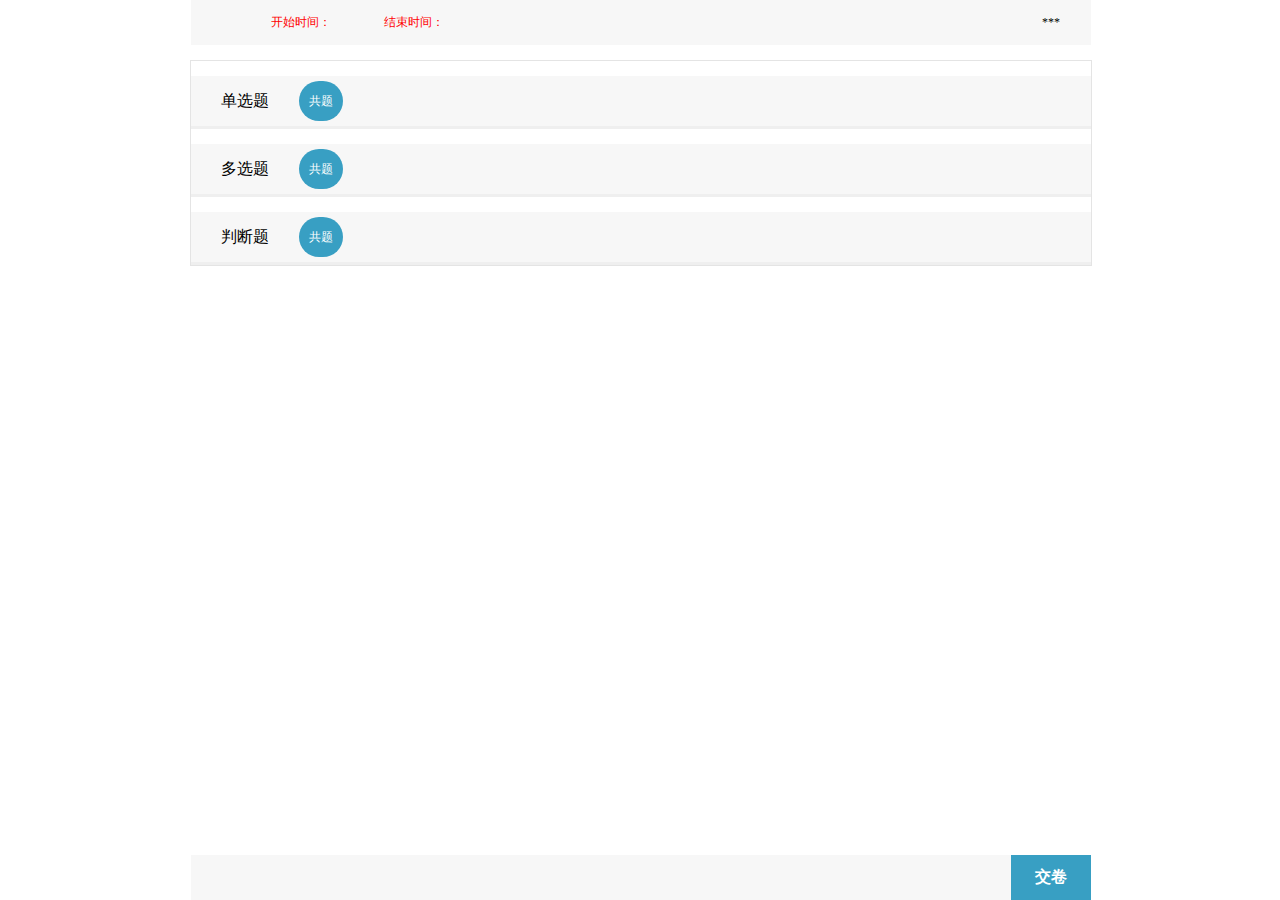
<file: police_answer/index.html>
﻿<!DOCTYPE HTML>
<html>

<head>
    <meta http-equiv="content-type" content="text/html;charset=UTF-8">
    <meta name="viewport" content="width=device-width, initial-scale=1.0" />
    <title>答题</title>
    <link href="./css/main.css" rel="stylesheet" type="text/css" />
    <link href="./css/iconfont.css" rel="stylesheet" type="text/css" />
    <link href="./css/test.css" rel="stylesheet" type="text/css" />

    <style>
        p {
            display: inline-block;
        }
        
        .hasBeenAnswer {
            background: #5d9cec;
            color: #fff;
        }
    </style>
</head>

<body id="box">
    <div class="main" style="padding-top: 45px;">
        <!--nr start-->
        <div class="test_main">
            <div class="nr_left">
                <div class="test">
                    <form action="" method="post">
                        <div class="test_content">
                            <div class="test_content_title">
                                <h2>单选题</h2>
                                <p>
                                    <span>共</span><i class="content_lit danxuan_num"></i><span>题</span>
                                </p>
                            </div>
                        </div>
                        <div class="test_content_nr">
                            <ul id="danxuan_box"></ul>
                        </div>

                        <div>
                            <div class="test_content">
                                <div class="test_content_title">
                                    <h2>多选题</h2>
                                    <p><span>共</span><i class="content_lit duoxuanNum"></i><span>题</span>
                                    </p>
                                </div>
                            </div>
                            <div class="test_content_nr">
                                <ul id="duoxuan_box"></ul>
                            </div>
                        </div>

                        <div>
                            <div class="test_content">
                                <div class="test_content_title">
                                    <h2>判断题</h2>
                                    <p><span>共</span><i class="content_lit panduanNum"></i><span>题</span>
                                    </p>
                                </div>
                            </div>
                            <div class="test_content_nr">
                                <ul id="panduan_box"></ul>
                            </div>

                        </div>

                        <div>
                            <div class="test_title" style="top: 0;">
                                <p class="test_time">
                                    <b class="alt-1 title_answer"></b>
                                    <span style="margin:0 50px;">开始时间：<span class="start_time"></span></span>
                                    <span>结束时间：<span class="end_time"></span></span>
                                </p>
                                <font class='username'>李明</font>
                            </div>
                            <div class="test_title">
                                <p class="test_time">
                                    <b class="alt-1 timer"></b>
                                </p>
                                <font id="submit"><input type="button" name="test_jiaojuan" value="交卷"></font>
                            </div>
                        </div>

                    </form>
                </div>
            </div>
        </div>
        <!--nr end-->
        <div class="foot"></div>
    </div>

    <script src="./jquery-1.11.3.min.js"></script>
    <script src="./common.js"></script>

    <script>
        window.onload = function() {
            var time = 0;
            var timer = null;
            var actData = {};
            var currentTimeMillis = '';
            jQuery.support.cors = true;
            $.ajax({
                url: request_url + 'answer-admin/web/examtitle/randomExamOrderByType',
                method: 'get',
                contentType: 'application/json;charset=UTF-8',
                success: function(res) {
                    if (res.code == 0) {
                        actData = res.data.actData;
                        currentTimeMillis = res.data.currentTimeMillis;
                        sessionStorage.setItem('currentTimeMillis', currentTimeMillis);
                        $('.title_answer').text(actData.name);
                        $('.start_time').text(actData.startTime);
                        $('.end_time').text(actData.endTime);

                        var danxuan_arr = res.data.danxuanTitleData;
                        var duoxuan_arr = res.data.duoxuanTitleData;
                        var panduan_arr = res.data.panduanTitleData;
                        $('.danxuan_num').text(danxuan_arr.length);
                        $('.duoxuanNum').text(duoxuan_arr.length);
                        $('.panduanNum').text(panduan_arr.length);

                        var html = '';
                        var checkbox_html = '';
                        var panduan_html = '';
                        $.each(danxuan_arr, function(index, value) {
                            var option_arr = value.selectList;
                            var option_html = '';
                            $.each(option_arr, function(idx, val) {
                                option_html += '<li class="option"><input type="radio" class="radioOrCheck" value="' + value.id + '_' + value.number + '_' + value.titleScore + '|' + val.selectNum + '" name="answer' + Number(index + 1) + '"id="answer_' + Number(index + 1) + '_option_' + Number(idx + 1) + '" /><label for="answer_' + Number(index + 1) + '_option_' + Number(idx + 1) + '">' + val.selectNum + '.' + val.selectContent + '</label></li>';
                            })
                            html += '<li id="qu_0_0"><div class="test_content_nr_tt"><i>' + Number(index + 1) + '</i><span>(' + value.titleScore + '分)</span><font>' + value.stem + '</font></div><div class="test_content_nr_main"><ul>' + option_html + '</ul></div> </li>';
                        })
                        $.each(duoxuan_arr, function(index, value) {
                            var option_arr = value.selectList;
                            var option_html = '';
                            $.each(option_arr, function(idx, val) {
                                option_html += '<li class="option"><input type="checkbox" class="radioOrCheck" value="' + value.id + '_' + value.number + '_' + value.titleScore + '|' + val.selectNum + '" name="checkbox' + Number(index + 1) + '"id="checkbox_' + Number(index + 1) + '_option_' + Number(idx + 1) + '" /><label for="checkbox_' + Number(index + 1) + '_option_' + Number(idx + 1) + '">' + val.selectNum + '.' + val.selectContent + '</label></li>';
                            })
                            checkbox_html += '<li><div class="test_content_nr_tt"><i>' + Number(index + 1) + '</i><span>(' + value.titleScore + '分)</span><font>' + value.stem + '</font></div><div class="test_content_nr_main"><ul>' + option_html + '</ul></div> </li>';
                        });
                        $.each(panduan_arr, function(index, value) {
                            var option_arr = value.selectList;
                            var option_html = '';
                            $.each(option_arr, function(idx, val) {
                                option_html += '<li class="option"><input type="radio" class="radioOrCheck" value="' + value.id + '_' + value.number + '_' + value.titleScore + '|' + val.selectNum + '" name="panduan' + Number(index + 1) + '"id="panduan_' + Number(index + 1) + '_option_' + Number(idx + 1) + '" /><label for="panduan_' + Number(index + 1) + '_option_' + Number(idx + 1) + '">' + val.selectNum + '.' + val.selectContent + '</label></li>';
                            })
                            panduan_html += '<li><div class="test_content_nr_tt"><i>' + Number(index + 1) + '</i><span>(' + value.titleScore + '分)</span><font>' + value.stem + '</font></div><div class="test_content_nr_main"><ul>' + option_html + '</ul></div> </li>';
                        });
                        $('#danxuan_box').append(html);
                        $('#duoxuan_box').append(checkbox_html);
                        $('#panduan_box').append(panduan_html);

                        time = actData.duration;
                        $('.timer').text(time);
                        timer = setInterval(function() {
                            $('.timer').text(time);
                            time -= 1;
                        }, 1000)
                    } else {
                        alert(res.msg);
                    }

                },
                error: function(err) {
                    alert(JSON.stringify(err));
                }
            })

            $('#submit').click(function() {
                var arr = [];
                $('#danxuan_box>li').each(function(index, dom) {
                    var obj = {};
                    var aaa = 'answer' + Number(index + 1);
                    var bbb = $("input[name='" + aaa + "']").val();
                    bbb = bbb.split('|')[0] + '|' + '';
                    bbb = $("input[name='" + aaa + "']:checked").val() ? $("input[name='" + aaa + "']:checked").val() : bbb;
                    obj.activityId = actData.id;
                    obj.policeNumber = userInfo.policeNumber;
                    obj.examTitleId = bbb.split('_')[0];
                    obj.examTitleNumber = bbb.split('_')[1];
                    obj.examTitleScore = bbb.split('_')[2].split('|')[0];
                    obj.nowSelect = bbb.split('|')[1];
                    obj.currentTimeMillis = currentTimeMillis;
                    arr.push(obj);
                })
                $('#duoxuan_box>li').each(function(index, dom) {
                    var obj = {};
                    var aaa = 'checkbox' + Number(index + 1);
                    var str = '';
                    var bbb = $("input[name='" + aaa + "']").val();
                    bbb = bbb.split('|')[0] + '|' + '';
                    $("input[name='" + aaa + "']:checked").each(function() {
                        str += $(this).val().split('|')[1];
                    });
                    bbb = bbb + '' + str;
                    obj.activityId = actData.id;
                    obj.policeNumber = userInfo.policeNumber;
                    obj.examTitleId = bbb.split('_')[0];
                    obj.examTitleNumber = bbb.split('_')[1];
                    obj.examTitleScore = bbb.split('_')[2].split('|')[0];
                    obj.nowSelect = bbb.split('|')[1];
                    obj.currentTimeMillis = currentTimeMillis;
                    arr.push(obj);
                })
                $('#panduan_box>li').each(function(index, dom) {
                    var obj = {};
                    var aaa = 'panduan' + Number(index + 1);
                    var bbb = $("input[name='" + aaa + "']").val();
                    bbb = bbb.split('|')[0] + '|' + '';
                    bbb = $("input[name='" + aaa + "']:checked").val() ? $("input[name='" + aaa + "']:checked").val() : bbb;
                    obj.activityId = actData.id;
                    obj.policeNumber = userInfo.policeNumber;
                    obj.examTitleId = bbb.split('_')[0];
                    obj.examTitleNumber = bbb.split('_')[1];
                    obj.examTitleScore = bbb.split('_')[2].split('|')[0];
                    obj.nowSelect = bbb.split('|')[1];
                    obj.currentTimeMillis = currentTimeMillis;
                    arr.push(obj);
                })
                $.ajax({
                    url: request_url + 'answer-admin/web/policeselectanswer/checkAnswer',
                    method: 'post',
                    contentType: 'application/json;charset=UTF-8',
                    data: JSON.stringify(arr),
                    success: function(res) {
                        console.log(res);
                        if (res.code == 0) {
                            sessionStorage.setItem('result', JSON.stringify(res.data));
                            window.location.href = './result.html';
                        } else {
                            alert(res.msg);
                        }
                    },
                    error: function(err) {
                        alert(JSON.stringify(err));
                    }
                })
            })

            var timer2 = setInterval(function() {
                if (time == 0) {
                    clearInterval(timer);
                    var arr = [];
                    $('#danxuan_box>li').each(function(index, dom) {
                        var obj = {};
                        var aaa = 'answer' + Number(index + 1);
                        var bbb = $("input[name='" + aaa + "']").val();
                        bbb = bbb.split('|')[0] + '|' + '';
                        bbb = $("input[name='" + aaa + "']:checked").val() ? $("input[name='" + aaa + "']:checked").val() : bbb;
                        obj.activityId = actData.id;
                        obj.policeNumber = userInfo.policeNumber;
                        obj.examTitleId = bbb.split('_')[0];
                        obj.examTitleNumber = bbb.split('_')[1];
                        obj.examTitleScore = bbb.split('_')[2].split('|')[0];
                        obj.nowSelect = bbb.split('|')[1];
                        arr.push(obj);
                    })
                    $('#duoxuan_box>li').each(function(index, dom) {
                        var obj = {};
                        var aaa = 'checkbox' + Number(index + 1);
                        var str = '';
                        var bbb = $("input[name='" + aaa + "']").val();
                        bbb = bbb.split('|')[0] + '|' + '';
                        $("input[name='" + aaa + "']:checked").each(function() {
                            str += $(this).val().split('|')[1];
                        });
                        bbb = bbb + '' + str;
                        obj.activityId = actData.id;
                        obj.policeNumber = userInfo.policeNumber;
                        obj.examTitleId = bbb.split('_')[0];
                        obj.examTitleNumber = bbb.split('_')[1];
                        obj.examTitleScore = bbb.split('_')[2].split('|')[0];
                        obj.nowSelect = bbb.split('|')[1];
                        arr.push(obj);
                    })
                    $('#panduan_box>li').each(function(index, dom) {
                        var obj = {};
                        var aaa = 'panduan' + Number(index + 1);
                        var bbb = $("input[name='" + aaa + "']").val();
                        bbb = bbb.split('|')[0] + '|' + '';
                        bbb = $("input[name='" + aaa + "']:checked").val() ? $("input[name='" + aaa + "']:checked").val() : bbb;
                        obj.activityId = actData.id;
                        obj.policeNumber = userInfo.policeNumber;
                        obj.examTitleId = bbb.split('_')[0];
                        obj.examTitleNumber = bbb.split('_')[1];
                        obj.examTitleScore = bbb.split('_')[2].split('|')[0];
                        obj.nowSelect = bbb.split('|')[1];
                        arr.push(obj);
                    })
                    $.ajax({
                        url: request_url + 'answer-admin/web/policeselectanswer/checkAnswer',
                        method: 'post',
                        contentType: 'application/json;charset=UTF-8',
                        data: JSON.stringify(arr),
                        success: function(res) {
                            console.log(res);
                            if (res.code == 0) {
                                sessionStorage.setItem('result', JSON.stringify(res.data));
                                window.location.href = './result.html';
                            } else {
                                alert(res.msg);
                            }
                        },
                        error: function(err) {
                            alert(JSON.stringify(err));
                        }
                    })
                    clearInterval(timer2);
                }
            }, 1000)

            var userInfo = sessionStorage.getItem('userInfo') ? JSON.parse(sessionStorage.getItem('userInfo')) : {
                policeNumber: '***'
            };
            $('.username').text(userInfo.policeNumber);

        }
    </script>


</body>

</html>
</file>
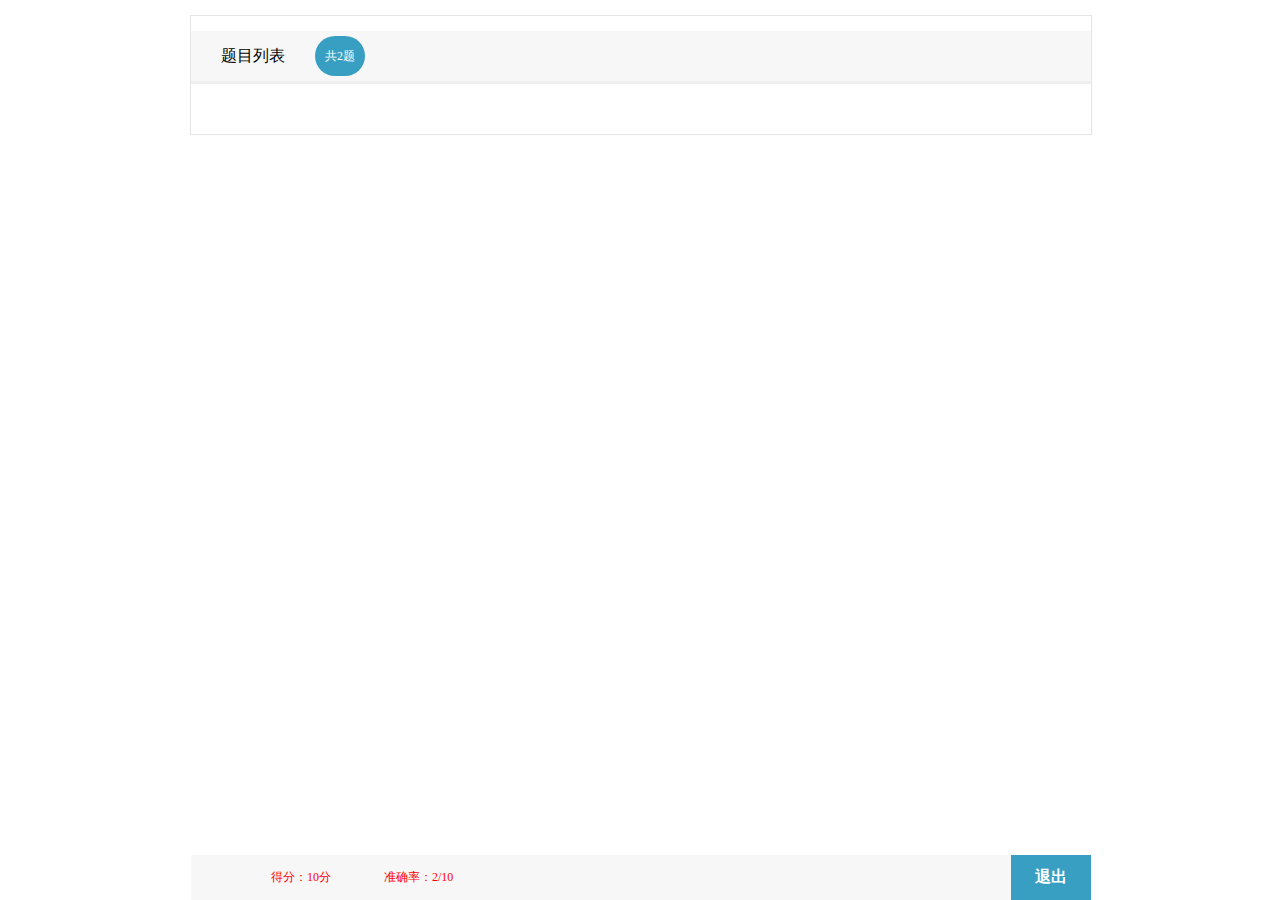
<file: police_answer/analysis.html>
<!DOCTYPE html>
<html lang="en">

<head>
    <meta charset="UTF-8">
    <meta http-equiv="X-UA-Compatible" content="IE=edge">
    <meta name="viewport" content="width=device-width, initial-scale=1.0">
    <title>解析</title>
    <link href="./css/main.css" rel="stylesheet" type="text/css" />
    <link href="./css/iconfont.css" rel="stylesheet" type="text/css" />
    <link href="./css/test.css" rel="stylesheet" type="text/css" />
    <style>
        * {
            padding: 0;
            margin: 0;
        }
        
        .tips_type {
            color: red;
        }
        
        .option>label {
            display: inline-block;
        }
        
        .option>label.active {
            font-weight: 600;
            color: #5d9cec;
        }
        
        .test_content_nr {
            padding-bottom: 50px;
        }
    </style>
</head>

<body>
    <div class="main">
        <!--nr start-->
        <div class="test_main">
            <div class="nr_left">
                <div class="test">
                    <form action="" method="post">
                        <div class="test_content">
                            <div class="test_content_title">
                                <h2>题目列表</h2>
                                <p>
                                    <span>共</span><i class="content_lit danxuan_num">2</i><span>题</span>
                                </p>
                            </div>
                        </div>
                        <div class="test_content_nr">
                            <ul id="danxuan_box">
                                <!-- <li>
                                    <div class="test_content_nr_tt">
                                        <i>1</i><span class="tips_type">【多选】</span><span>(1分)</span>
                                        <font>在生产管理信息系统中，下列操作步骤能正确将工单推进流程的是（ ）</font>
                                    </div>
                                    <div class="test_content_nr_main">
                                        <ul>
                                            <li class="option">
                                                <label class="active">A.alskdfjlks</label>
                                            </li>
                                        </ul>
                                        <div style="margin-top: 10px;">正确选项：D</div>
                                    </div>
                                </li> -->
                            </ul>
                        </div>

                        <div>
                            <div class="test_title">
                                <p class="test_time">
                                    <b class="alt-1 title_answer"></b>
                                    <span style="margin:0 50px;">得分：<span class="start_time">10</span>分</span>
                                    <span>准确率：<span class="right_num">2</span>/<span class="totalNum">10</span></span>
                                </p>
                                <font id="submit"><input type="button" name="test_jiaojuan" value="退出"></font>
                            </div>
                        </div>

                    </form>
                </div>
            </div>
        </div>
    </div>

    <script src="./jquery-1.11.3.min.js"></script>
    <script src="./common.js"></script>
    <script>
        window.onload = function() {
            jQuery.support.cors = true;
            $.ajax({
                url: request_url + 'answer-admin/web/policeselectanswer/showAnswerRes', //获取解析数据
                method: 'get',
                contentType: 'application/json;charset=UTF-8',
                data: {
                    policeNumber: JSON.parse(sessionStorage.getItem('userInfo')).policeNumber,
                    currentTimeMillis: sessionStorage.getItem('currentTimeMillis')
                },
                success: function(res) {
                    if (res.code == 0) {
                        var arr = res.data;
                        var html = '';
                        $.each(arr, function(index, value) {
                            var option_html = '';
                            $.each(value.examTitleEntity.selectList, function(index2, value2) {
                                var nowSelect_arr = value.nowSelectArr;
                                var aaa = 0;
                                $.each(nowSelect_arr, function(index3, value3) {
                                    if (value3 == value2.selectNum) {
                                        aaa += 1;
                                    }
                                })
                                var bbb = aaa > 0 ? 'active' : '';
                                option_html += '<li class="option"><label class="' + bbb + '">' + value2.selectNum + '.' + value2.selectContent + '</label></li>';
                            })
                            var tips_type = value.examTitleEntity.type == 0 ? '单选' : value.examTitleEntity.type == 1 ? '多选' : '判断题';
                            var right_or_rough = value.isCorrect == 1 ? '<span style="color:#09F859">【回答正确】</span>' : '<span style="color:red">【回答错误】</span>';
                            html += '<li><div class="test_content_nr_tt"><i>' + Number(index + 1) + '</i><span class="tips_type">【' + tips_type + '】</span><font>' + value.examTitleEntity.stem + '</font> </div><div class="test_content_nr_main"><ul>' + option_html + '</ul><div style="margin-top: 10px;">正确答案：' + value.examTitleEntity.answerEntity.answer + right_or_rough + '</div></div></li>';
                        })
                        $('#danxuan_box').append(html);
                    } else {
                        alert(res.msg);
                    }
                },
                error: function(err) {
                    alert(JSON.stringify(err));
                }
            })

            var result = JSON.parse(sessionStorage.getItem('result'));
            $('.start_time').text(result.nowScore);
            $('.right_num').text(result.correctNum);
            $('.totalNum').text(result.tolQNum);

            // 退出按钮
            $('#submit').click(function() {
                location.href = './login.html'
            })
        }
    </script>
</body>

</html>
</file>
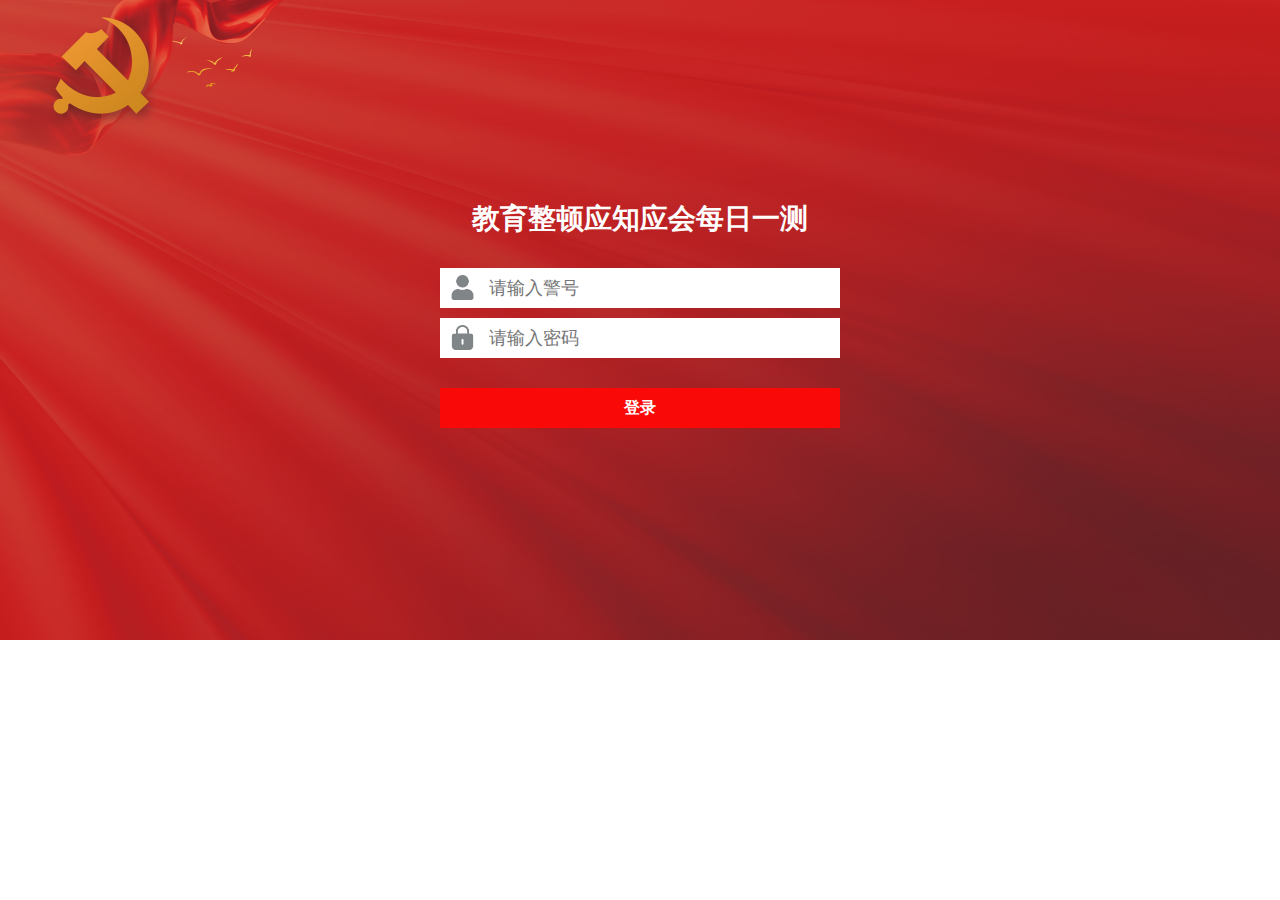
<file: police_answer/login.html>
<!DOCTYPE html>
<html lang="en">

<head>
    <meta charset="UTF-8">
    <meta http-equiv="X-UA-Compatible" content="IE=edge">
    <meta name="viewport" content="width=device-width, initial-scale=1.0">
    <title>答题</title>
    <style>
        * {
            margin: 0;
            padding: 0;
        }
        
        #box {
            background: url('./img/bg1.jpg') no-repeat;
            background-size: 100%;
        }
        
        .content {
            width: 400px;
            margin: 200px auto;
        }
        
        .common_center {
            width: 100%;
            margin-bottom: 30px;
        }
        
        .title {
            color: #fff;
            font-size: 28px;
            text-align: center;
            font-weight: 600;
        }
        
        .input_box {
            width: 100%;
            height: 40px;
            padding-left: 10px;
            box-sizing: border-box;
            background-color: #fff;
            margin-bottom: 10px;
        }
        
        .input_box>img {
            width: 25px;
            height: 25px;
            position: relative;
            top: 6px;
        }
        
        input {
            border: none;
            width: 340px;
            height: 100%;
            line-height: 40px;
            font-size: 18px;
            padding-left: 10px;
            position: relative;
            outline: none;
        }
        
        .login_btn {
            width: 100%;
            height: 40px;
            line-height: 40px;
            text-align: center;
            color: #fff;
            font-weight: 600;
            background-color: #fa0909;
        }
        
        .login_btn:hover {
            cursor: pointer;
            background-color: #fa0909;
        }
        
        .update_pwd {
            text-align: right;
        }
        
        .update_pwd:hover {
            cursor: pointer;
            color: #D71617;
        }
    </style>
</head>

<body id="box">
    <div class="content">
        <p class="common_center title">教育整顿应知应会每日一测</p>
        <div class="common_center ">
            <div class="input_box">
                <img src="./img/yonghu-fuben.png" alt="">
                <input type="text" id="account" placeholder="请输入警号">
            </div>
            <div class="input_box">
                <img src="./img/zu.png" alt="">
                <input type="password" id="password" placeholder="请输入密码">
            </div>
        </div>
        <div class="common_center login_btn">登录</div>
    </div>

    <script src="./jquery-1.11.3.min.js"></script>
    <script src="./common.js"></script>
    <script type="text/javascript">
        window.onload = function() {
            $('.login_btn').click(function() {
                var account = $('#account').val();
                var password = $('#password').val();
                jQuery.support.cors = true;
                $.ajax({
                    url: request_url + 'answer-admin/web/answerpolice/loginAnswer',
                    method: 'post',
                    contentType: 'application/json;charset=UTF-8',
                    data: JSON.stringify({
                        "policeNumber": account,
                        "password": password
                    }),
                    success: function(res) {
                        if (res.code == 0) {
                            sessionStorage.setItem('userInfo', JSON.stringify(res.user));
                            sessionStorage.setItem('ifAnswer', res.ifAnswer);
                            sessionStorage.setItem('iftime', res.iftime);
                            window.location.href = './login_had.html';
                        } else {
                            alert(res.msg);
                        }
                    },
                    error: function(err) {
                        alert(JSON.stringify(err));
                    }
                })
            });

        }
    </script>
</body>

</html>
</file>
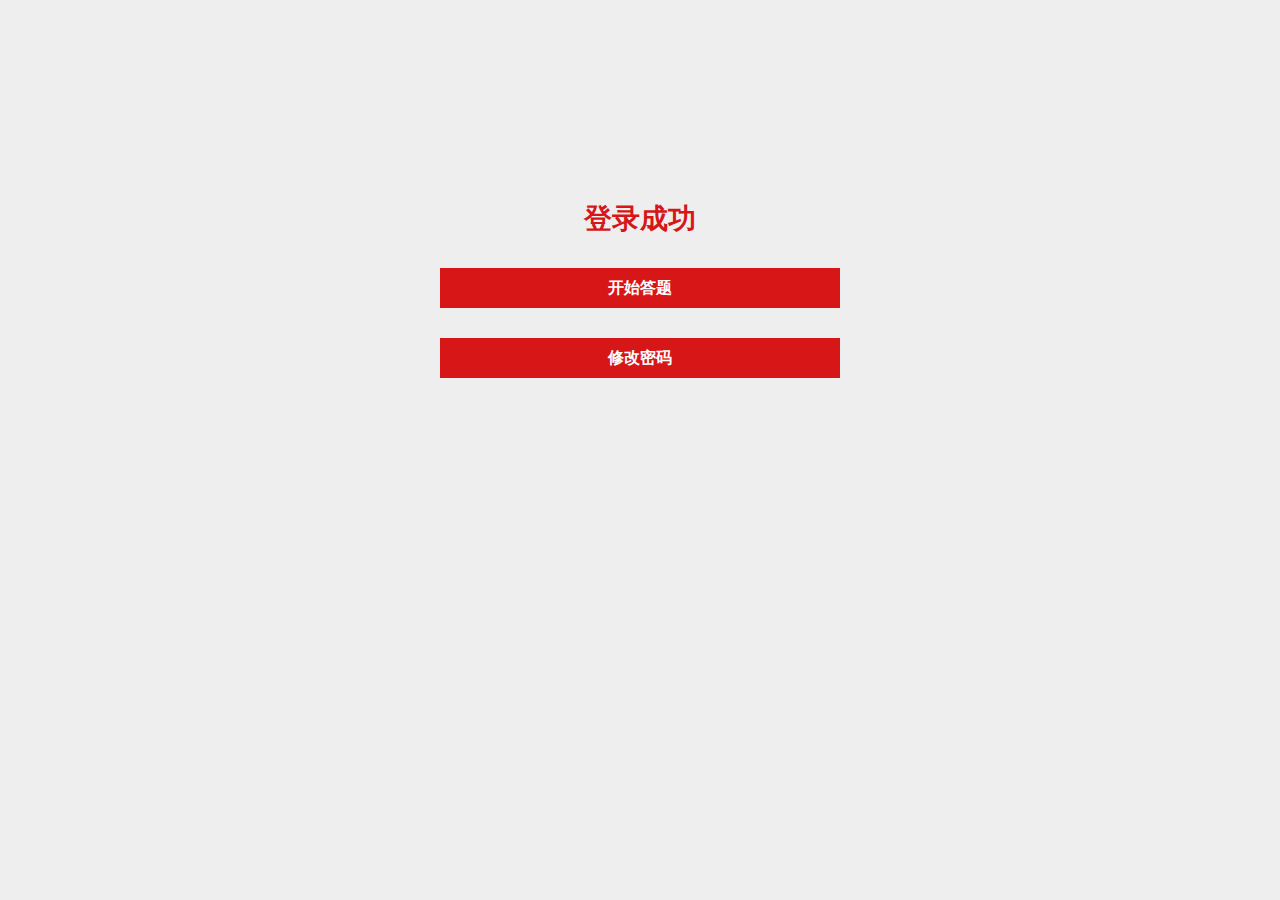
<file: police_answer/login_had.html>
<!DOCTYPE html>
<html lang="en">

<head>
    <meta charset="UTF-8">
    <meta http-equiv="X-UA-Compatible" content="IE=edge">
    <meta name="viewport" content="width=device-width, initial-scale=1.0">
    <title>答题</title>
    <style>
        * {
            margin: 0;
            padding: 0;
        }

        #box {
            background-color: #eee;
        }

        .content {
            width: 400px;
            margin: 200px auto;
        }

        .common_center {
            width: 100%;
            margin-bottom: 30px;
        }

        .title {
            color: #D71617;
            font-size: 28px;
            text-align: center;
            font-weight: 600;
        }

        .input_box {
            width: 100%;
            height: 40px;
            padding-left: 10px;
            box-sizing: border-box;
            background-color: #fff;
            margin-bottom: 10px;
        }

        .input_box>img {
            width: 25px;
            height: 25px;
            position: relative;
            top: 6px;
        }

        input {
            border: none;
            width: 340px;
            height: 100%;
            line-height: 40px;
            font-size: 18px;
            padding-left: 10px;
            position: relative;
        }

        .login_btn,
        .update_pwd {
            width: 100%;
            height: 40px;
            line-height: 40px;
            text-align: center;
            color: #fff;
            font-weight: 600;
            background-color: #D71617;
        }

        .login_btn:hover {
            cursor: pointer;
            background-color: #fa0909;
        }

        .update_pwd:hover {
            cursor: pointer;
            background-color: #fa0909;
        }
    </style>
</head>

<body id="box">
    <div class="content">
        <p class="common_center title">登录成功</p>
        <div class="common_center login_btn">开始答题</div>
        <div class="common_center update_pwd">修改密码</div>
    </div>

    <script src="./jquery-1.11.3.min.js"></script>
    <script type="text/javascript">
        window.onload = function () {
            var ifAnswer = sessionStorage.getItem('ifAnswer');
            var iftime = sessionStorage.getItem('iftime');
            $('.login_btn').click(function () {
                if (iftime == 0) {
                    if (ifAnswer == 0) {
                        window.location.href = './index.html';
                    } else {
                        alert('您已参加过答题');
                    }
                } else {
                    alert('不在答题时间内');
                }

            });

            $('.update_pwd').click(function () {
                window.location.href = './update_pwd.html';
            })

        }
    </script>
</body>

</html>
</file>
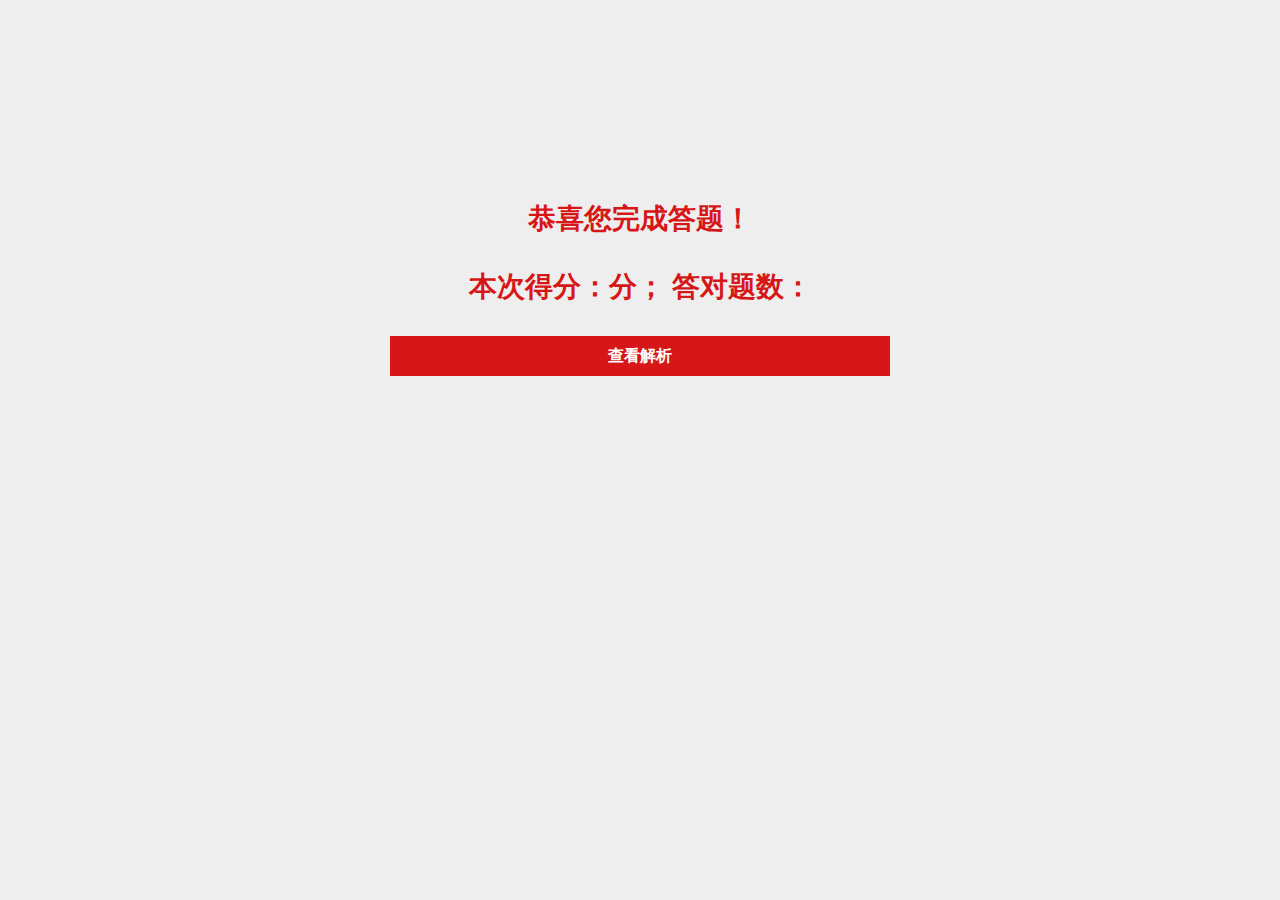
<file: police_answer/result.html>
<!DOCTYPE html>
<html lang="en">

<head>
    <meta charset="UTF-8">
    <meta http-equiv="X-UA-Compatible" content="IE=edge">
    <meta name="viewport" content="width=device-width, initial-scale=1.0">
    <title>答题结果</title>
    <style>
        * {
            margin: 0;
            padding: 0;
        }
        
        #box {
            background-color: #eee;
        }
        
        .content {
            width: 500px;
            margin: 200px auto;
        }
        
        .common_center {
            width: 100%;
            margin-bottom: 30px;
        }
        
        .title {
            color: #D71617;
            font-size: 28px;
            text-align: center;
            font-weight: 600;
        }
        
        .input_box {
            width: 100%;
            height: 40px;
            padding-left: 10px;
            box-sizing: border-box;
            background-color: #fff;
            margin-bottom: 10px;
        }
        
        .input_box>img {
            width: 25px;
            height: 25px;
            position: relative;
            top: 6px;
        }
        
        input {
            border: none;
            width: 340px;
            height: 100%;
            line-height: 40px;
            font-size: 18px;
            padding-left: 10px;
            position: relative;
        }
        
        .login_btn {
            width: 100%;
            height: 40px;
            line-height: 40px;
            text-align: center;
            color: #fff;
            font-weight: 600;
            background-color: #D71617;
        }
        
        .login_btn:hover {
            cursor: pointer;
            background-color: #fa0909;
        }
    </style>
</head>

<body id="box">
    <div class="content">
        <p class="common_center title">恭喜您完成答题！</p>
        <p class="common_center title">本次得分：<span class="score"></span>分； 答对题数：<span class="num"></span></p>
        <div class="login_btn">查看解析</div>
    </div>

    <script src="./jquery-1.11.3.min.js"></script>
    <script type="text/javascript">
        window.onload = function() {
            var result = JSON.parse(sessionStorage.getItem('result'));
            $('.score').text(result.nowScore);
            $('.num').text(result.correctNum + '/' + result.tolQNum);
            $('.login_btn').click(function() {
                location.href = './analysis.html';
            })

        }
    </script>
</body>

</html>
</file>
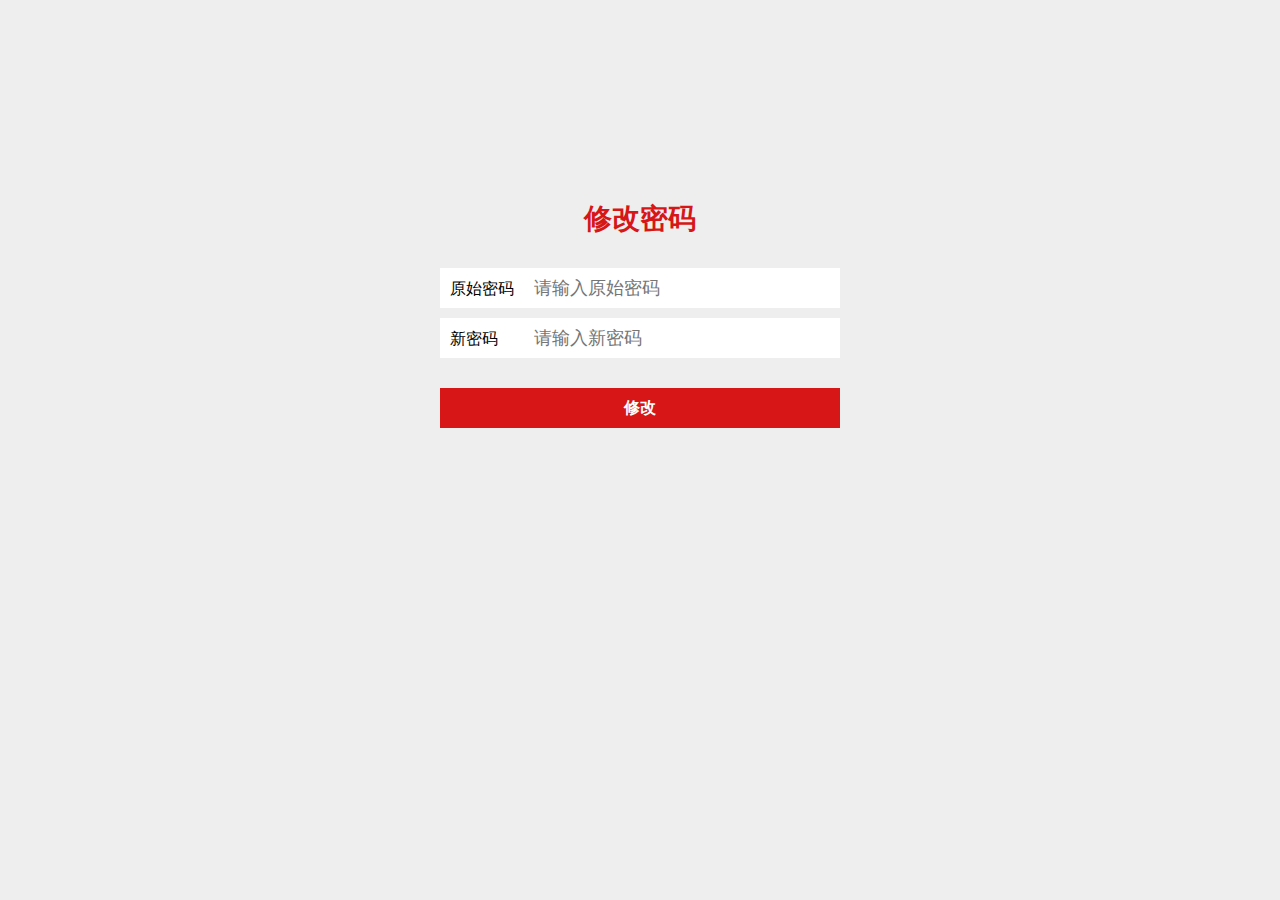
<file: police_answer/update_pwd.html>
<!DOCTYPE html>
<html lang="en">

<head>
    <meta charset="UTF-8">
    <meta http-equiv="X-UA-Compatible" content="IE=edge">
    <meta name="viewport" content="width=device-width, initial-scale=1.0">
    <title>答题</title>
    <style>
        * {
            margin: 0;
            padding: 0;
        }
        
        #box {
            background-color: #eee;
        }
        
        .content {
            width: 400px;
            margin: 200px auto;
        }
        
        .common_center {
            width: 100%;
            margin-bottom: 30px;
        }
        
        .title {
            color: #D71617;
            font-size: 28px;
            text-align: center;
            font-weight: 600;
        }
        
        .input_box {
            width: 100%;
            height: 40px;
            padding-left: 10px;
            box-sizing: border-box;
            background-color: #fff;
            margin-bottom: 10px;
        }
        
        .input_box>span {
            display: inline-block;
            width: 70px;
        }
        
        input {
            border: none;
            width: 300px;
            height: 100%;
            line-height: 40px;
            font-size: 18px;
            padding-left: 10px;
            box-sizing: border-box;
            position: relative;
            outline: none;
        }
        
        .login_btn {
            width: 100%;
            height: 40px;
            line-height: 40px;
            text-align: center;
            color: #fff;
            font-weight: 600;
            background-color: #D71617;
        }
        
        .login_btn:hover {
            cursor: pointer;
            background-color: #fa0909;
        }
        
        .update_pwd {
            text-align: right;
        }
        
        .update_pwd:hover {
            cursor: pointer;
            color: #D71617;
        }
    </style>
</head>

<body id="box">
    <div class="content">
        <p class="common_center title">修改密码</p>
        <div class="common_center ">
            <div class="input_box">
                <span>原始密码</span>
                <input type="password" id="password" placeholder="请输入原始密码">
            </div>
            <div class="input_box">
                <span>新密码</span>
                <input type="password" id="new_pwd" placeholder="请输入新密码">
            </div>
        </div>
        <div class="common_center login_btn">修改</div>
    </div>

    <script src="./jquery-1.11.3.min.js"></script>
    <script src="./common.js"></script>
    <script type="text/javascript">
        window.onload = function() {
            var userInfo = JSON.parse(sessionStorage.getItem('userInfo'));
            $('.login_btn').click(function() {
                var password = $('#password').val();
                var new_pwd = $('#new_pwd').val();
                jQuery.support.cors = true;
                $.ajax({
                    url: request_url + 'answer-admin/web/answerpolice/updatePwd',
                    method: 'post',
                    contentType: 'application/json;charset=UTF-8',
                    data: JSON.stringify({  
                        "userId": userInfo.id,
                        "password": password,
                        "newPassword": new_pwd
                    }),
                    success: function(res) {
                        if (res.code == 0) {
                            window.location.href = './login.html';
                        } else {
                            alert(res.msg);
                        }
                    },
                    error: function(err) {
                        alert(JSON.stringify(err));
                    }
                })
            });

        }
    </script>
</body>

</html>
</file>
<file: police_answer/css/main.css>
* {margin: 0; padding: 0;}
html, body
{width: 100%;height: 100%;overflow:auto;font-size:12px;margin:0;padding:0; font-family:"微软雅黑";background:#fff; text-align:center;
}
ul,li{ list-style:none;}
a{ text-decoration:none; color:#666;}
a:hover{text-decoration:none;}
.hover{background:#0f6c8d;}

i{font-style:normal;}

@font-face{font-family:iconfont;src:url(iconfont.eot?t=1493949807789);
src:
url(${pageContext.request.contextPath }/fonts/jzbh.eot?t=1493949807789#iefix) format('embedded-opentype'),
url(${pageContext.request.contextPath }/fonts/jzbh.woff?t=1493949807789) format('woff'),
url(${pageContext.request.contextPath }/fonts/jzbh.ttf?t=1493949807789) format('truetype'),
url(${pageContext.request.contextPath }/fonts/jzbh.svg?t=1493949807789#iconfont) format('svg')}
.iconfont{font-family:iconfont!important;font-style:normal;-webkit-font-smoothing:antialiased;-moz-osx-font-smoothing:grayscale;}
#active{font-size:12px; color:#289cd5; font-weight:bold;}
.course_main{width:100%; height:100%;}

/*top start*/
.top{width:100%; height:90px; background:#fff; color:#000;}
.top_nr{width:1200px; margin:0 auto;}
.top_left{height:90px; float:left;}
.top_left i{width:180px; height:90px; display:block; float:left; background:../images/student/logo.png) no-repeat center;}
.top_left h1{line-height:100px; display:block; float:left; font-size:28px; }

.top_right{height:90px; float:right; line-height:90px; padding-right:10px;}
.top_right a{padding:0 10px; color:#000; font-size:14px; display:block; float:left;}
.top_right a span{padding-right:5px; display:block; float:left;}
.top_right a i{color:#f00; padding: 0 5px; display:block; float:left;}
.top_right a b{display:block; float:left;}
.top_right a img{margin-top:30px; display:block; float:left;}
/*top end*/
/*nav start*/
.nav{width:100%; height:50px; background:#389fc3; margin-top:15px;}
.nav_nr{width:1200px; height:50px; line-height:50px; margin:0 auto;  font-size:14px;}
.nav_nr ul{display:block; margin:0;}
.nav_nr ul li{height:50px;  display:block; float:left;}
.nav_nr ul li a{ color:#fff; display:block; height:50px; float:left; padding:0 20px;}
.nav_nr ul li a:hover{text-decoration:none;}
.nav_nr i{color:#fff; display:block; float:left;}

/*分页 start*/
.fy{width:100%; height:50px; margin-left:15px; margin-top: 10px; float:left;}
/*分页 end*/
/*百分比进度 start*/
.easyPieChart {position: relative;text-align: center;}
.easyPieChart canvas { position: absolute;top: 0;left: 0;}
/*百分比进度 end*/
/*nav end*/
.foot{width:100%; height:50px; clear:both;}
</file>
<file: police_answer/css/iconfont.css>
@font-face {font-family: "iconfont";
  src: url('../fonts/iconfont.eot?t=1495435887212'); /* IE9*/
  src: url('../fonts/iconfont.eot?t=1495435887212#iefix') format('embedded-opentype'), /* IE6-IE8 */
  url('../fonts/iconfont.woff?t=1495435887212') format('woff'), /* chrome, firefox */
  url('../fonts/iconfont.ttf?t=1495435887212') format('truetype'), /* chrome, firefox, opera, Safari, Android, iOS 4.2+*/
  url('../fonts/iconfont.svg?t=1495435887212#iconfont') format('svg'); /* iOS 4.1- */
}

.iconfont {
  font-family:"iconfont" !important;
  font-size:16px;
  font-style:normal;
  -webkit-font-smoothing: antialiased;
  -moz-osx-font-smoothing: grayscale;
}

.icon-gouwuche:before { content: "\e600"; }

.icon-mima:before { content: "\e65e"; }

.icon-shijian:before { content: "\e6fb"; }

.icon-xiaosanjiaoxing02:before { content: "\e631"; }

.icon-sousuo:before { content: "\e6d7"; }

.icon-jinlingyingcaiwangtubiao08:before { content: "\e6a1"; }

.icon-renminbi:before { content: "\e664"; }

.icon-gouxuan:before { content: "\e739"; }

.icon-xiangshang:before { content: "\e635"; }

.icon-xiangxia:before { content: "\e636"; }

.icon-shuangjiantouxiangzuo:before { content: "\e69d"; }

.icon-yonghuming:before { content: "\e66b"; }

.icon-2daochu01:before { content: "\e601"; }

.icon-datiqia:before { content: "\e692"; }

.icon-wujiaoxing2:before { content: "\e881"; }

.icon-peixun:before { content: "\e67c"; }

.icon-cha:before { content: "\e605"; }

.icon-piliangshanchu:before { content: "\e618"; }

.icon-Create_member:before { content: "\e603"; }

.icon-daoru8:before { content: "\e602"; }

.icon-xiaosanjiaoxing01:before { content: "\e73d"; }

.icon-youjiantou-copy:before { content: "\e73e"; }
</file>
<file: police_answer/css/test.css>
/*nr start*/

.test_main {
    width: 900px;
    margin: 15px auto 0;
}

.nr_left {
    width: 900px;
    height: 100%;
    float: left;
}

.test {
    width: 100%;
    border: 1px solid #e4e4e4;
    text-align: left;
    float: left;
}

.test_title {
    width: 900px;
    height: 45px;
    line-height: 45px;
    background-color: #f7f7f7;
    position: fixed;
    bottom: 0;
    z-index: 1000;
}

.test_title p {
    padding: 0 20px;
    display: block;
    float: left;
}

.test_time {
    color: #f00;
    line-height: 45px;
}

.test_time i {
    font-size: 20px;
    height: 45px;
    line-height: 40px;
    display: block;
    float: left
}

.test_time b {
    font-size: 16px;
    height: 45px;
    display: block;
    float: left;
    margin-left: 10px;
}

.test_dtk {
    line-height: 45px;
}

.test_dtk i {
    font-size: 22px;
    height: 45px;
    line-height: 45px;
    display: block;
    float: left;
    color: #389fc3;
}

.test_dtk span {
    font-size: 14px;
    height: 45px;
    display: block;
    float: left;
    margin-left: 10px;
}

.test_title font {
    width: 80px;
    height: 45px;
    display: block;
    float: right;
    text-align: center;
}

.test_title font input {
    background: #389fc3;
    border: none;
    display: block;
    width: 80px;
    height: 45px;
    cursor: pointer;
    color: #fff;
    font-size: 16px;
    font-weight: bold;
}

.test_title font input:active {
    background: #79aef0;
}

.test_content {
    width: 100%;
    height: auto;
    margin-top: 15px;
}

.test_content_title {
    width: 100%;
    height: 50px;
    line-height: 50px;
    background: #f7f7f7;
    text-align: center;
}

.test_content_title h2 {
    padding: 0 30px;
    font-size: 16px;
    font-weight: normal;
    display: block;
    float: left
}

.test_content_title p {
    padding: 0 10px;
    height: 40px;
    line-height: 40px;
    background: #389fc3;
    color: #fff;
    border-radius: 30px;
    display: block;
    float: left;
    margin-top: 5px;
}

.test_content_nr {
    width: 100%;
    border-top: 3px solid #efefef;
}

.test_content_nr>ul>li {
    width: 100%;
    border-bottom: 5px solid #efefef;
    padding-top: 10px;
}

.test_content_nr_tt {
    width: 85%;
    height: auto;
    line-height: 32px;
    margin: 0 auto;
    border-bottom: 1px solid #e4e4e4;
}

.test_content_nr_tt i {
    width: 25px;
    height: 25px;
    line-height: 25px;
    text-align: center;
    display: block;
    float: left;
    background: #5d9cec;
    border-radius: 50%;
    margin-left: -50px;
    color: #fff;
    margin-top: 8px;
    font-size: 16px;
}

.test_content_nr_tt span {
    padding: 0 8px;
}

.test_content_nr_tt font {
    font-size: 14px
}

.test_content_nr_tt b {
    display: block;
    float: right;
    margin-right: -50px;
    color: #f48c27;
    font-size: 20px;
}

.test_content_nr_main {
    width: 85%;
    margin: 0 auto;
    padding: 10px 0;
    height: auto;
}

.option {
    line-height: 32px;
    display: block;
    background: #fff;
    color: #666;
}

.option:hover {
    background: #e4e4e4;
}

.option input {
    width: 20px;
    height: 20px;
    display: block;
    float: left;
    margin: 5px 10px 0 0;
}

.option label {
    height: auto;
    display: block;
}

.test_more_nr_main {
    width: 85%;
    margin: 0 auto;
    padding: 10px 0;
}

.multiple {
    width: 100%;
    height: 40px;
    line-height: 40px;
    display: block;
    background: #fff;
    margin-bottom: 3px;
}

.multiple:hover {
    background: #e4e4e4;
}

.multiple dd input {
    width: 20px;
    height: 20px;
    display: block;
    float: left;
    margin: 10px 10px 0 0;
}

.multiple dd label {
    width: 725px;
    height: 40px;
    display: block;
    float: left;
}

.test_click {
    background: #7aaff3;
}

.test_click a {
    color: #fff;
}


/*nr_right start*/

.nr_right {
    width: 280px;
    height: 100%;
    float: right;
}

.nr_rt_main {
    width: 100%;
    height: auto;
}

.rt_nr1 {
    width: 280px;
    position: fixed;
    top: 15px;
    z-index: 1000;
}

.rt_nr1_title {
    width: 280px;
    height: 45px;
    line-height: 45px;
    background: #f3f3f3;
}

.rt_nr1_title h1 {
    width: 130px;
    height: 45px;
    background: #389fc3;
    text-align: center;
    font-size: 14px;
    display: block;
    float: left;
    color: #fff;
}

.rt_nr1_title h1 i {
    padding: 0 5px;
    font-size: 14px;
    font-weight: normal;
}

.rt_nr1_title p {
    width: 141px;
    height: 43px;
    padding-right: 8px;
    border: 1px solid #e4e4e4;
    border-left: 0;
    display: block;
    float: right;
}

.rt_nr1_title p i {
    margin-left: 10px;
}

.rt_content {
    width: 278px;
    height: 100%;
    border: 1px solid #e4e4e4;
    border-top: 0;
}

.rt_content_tt {
    width: 95%;
    height: 40px;
    line-height: 40px;
    margin: 0 auto;
    border-bottom: 1px solid #e4e4e4;
}

.rt_content_tt h2 {
    width: 150px;
    font-size: 14px;
    display: inline-block;
}

.rt_content_tt p {
    width: 100px;
    display: inline-block;
}

.answerSheet ul {
    padding: 10px;
    text-align: left;
}

.answerSheet li {
    display: inline-block;
    margin-bottom: 5px;
    height: 30px;
    width: 30px;
    line-height: 30px;
    text-align: center;
    border: 1px solid #e4e4e4;
}

.answerSheet li a {
    display: block;
}

.answerSheet li:hover {
    color: #389fc3;
    border-color: #389fc3;
}

.rt_more {
    width: 278px;
    height: 100%;
    border: 1px solid #e4e4e4;
    border-top: 0;
}

.rt_more_tt {
    width: 95%;
    height: 40px;
    line-height: 40px;
    margin: 0 auto;
    border-bottom: 1px solid #e4e4e4;
}

.rt_more_tt h2 {
    width: 150px;
    font-size: 14px;
    display: inline-block;
}

.rt_more_tt p {
    width: 100px;
    display: inline-block;
}

.rt_more_nr ul {
    padding: 10px;
    text-align: left;
}

.rt_more_nr ul li {
    display: inline-block;
    margin: 5px;
    height: 30px;
    width: 30px;
    line-height: 30px;
    text-align: center;
    border: 1px solid #e4e4e4;
}


/*nr_right end*/


/*nr end*/
</file>
